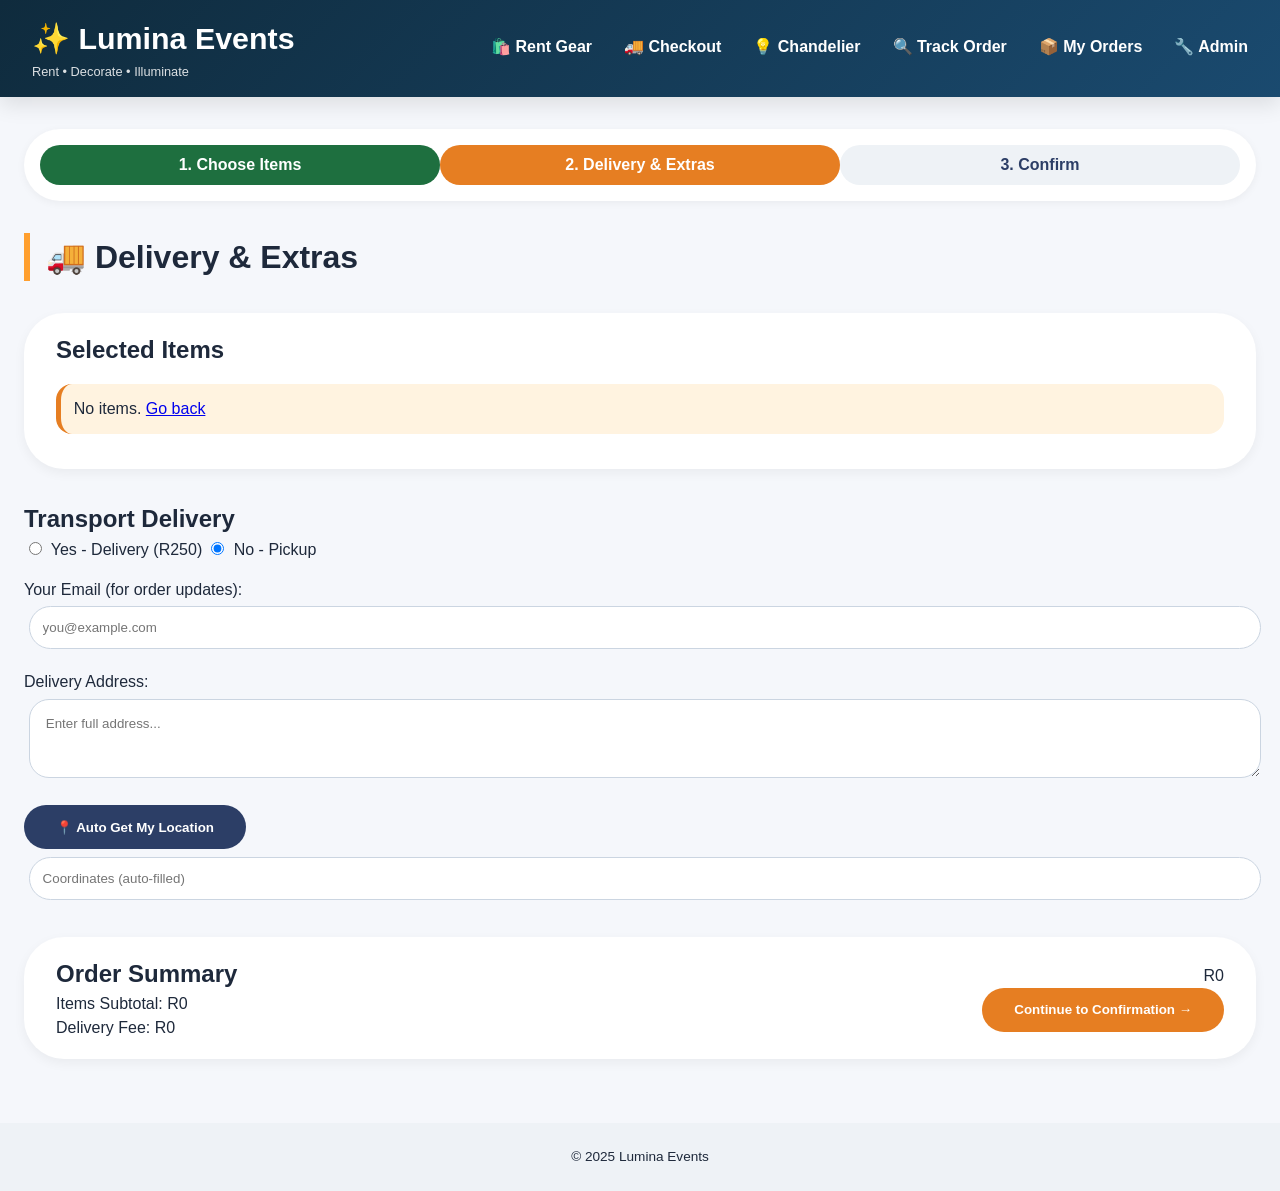
<file: delivery.html>
<!DOCTYPE html>
<html lang="en">
<head>
    <meta charset="UTF-8">
    <meta name="viewport" content="width=device-width, initial-scale=1.0">
    <title>Lumina Events | Checkout</title>
    <link rel="stylesheet" href="style.css">
</head>
<body>
    <div class="layout-bar">
        <div class="logo-area">
            <h1>✨ Lumina Events</h1>
            <p>Rent • Decorate • Illuminate</p>
        </div>
        <button class="burger" id="burgerBtn">
            <span></span><span></span><span></span>
        </button>
        <div class="nav-links" id="navLinks">
            <a href="index.html">🛍️ Rent Gear</a>
            <a href="delivery.html">🚚 Checkout</a>
            <a href="chandelier.html">💡 Chandelier</a>
            <a href="track.html">🔍 Track Order</a>
            <a href="orders.html">📦 My Orders</a>
            <a href="admin.html">🔧 Admin</a>
        </div>
    </div>

    <main class="container">
        <div class="stepper">
            <div class="step done">1. Choose Items</div>
            <div class="step active">2. Delivery & Extras</div>
            <div class="step">3. Confirm</div>
        </div>

        <div class="page-title">🚚 Delivery & Extras</div>

        <div class="checkout-summary">
            <h2>Selected Items</h2>
            <div id="cart-items"></div>
        </div>

        <div class="delivery-option">
            <h2>Transport Delivery</h2>
            <div class="radio-group">
                <label><input type="radio" name="delivery" value="yes" id="del-yes"> Yes - Delivery (R250)</label>
                <label><input type="radio" name="delivery" value="no" id="del-no" checked> No - Pickup</label>
            </div>

            <div style="margin-top: 1rem;">
                <label>Your Email (for order updates):</label>
                <input type="email" id="customerEmail" placeholder="you@example.com" required style="width:100%; padding:0.8rem; border-radius:40px;">
            </div>

            <div style="margin-top: 1rem;">
                <label>Delivery Address:</label><br>
                <textarea id="address" rows="3" style="width:100%; padding:1rem; border-radius:20px; border:1px solid #cbd5e1;" placeholder="Enter full address..."></textarea>
                <div id="addressError" style="color:#c0392b; font-size:0.8rem; margin-top:0.3rem; display:none;">Address required for delivery.</div>
            </div>

            <button id="getLocationBtn" class="btn" style="margin-top:1rem;">📍 Auto Get My Location</button>
            <input type="text" id="coordinates" placeholder="Coordinates (auto-filled)" style="width:100%; margin-top:0.5rem; padding:0.8rem; border-radius:40px;" readonly>
        </div>

        <div class="total-area">
            <div>
                <div class="total-label">Order Summary</div>
                <div id="summary-subtotal">Items Subtotal: R0</div>
                <div id="delivery-fee">Delivery Fee: R0</div>
            </div>
            <div style="text-align:right;">
                <div class="grand-total" id="final-total">R0</div>
                <button id="placeOrderBtn" class="btn btn-primary">Continue to Confirmation →</button>
            </div>
        </div>
    </main>

    <footer>© 2025 Lumina Events</footer>
    <script type="module" src="js/delivery.js"></script>
    <script>
        const burger = document.getElementById('burgerBtn');
        const navLinks = document.getElementById('navLinks');
        if (burger && navLinks) {
            burger.addEventListener('click', () => navLinks.classList.toggle('active'));
            navLinks.querySelectorAll('a').forEach(link => link.addEventListener('click', () => navLinks.classList.remove('active')));
        }
    </script>
</body>
</html>
</file>
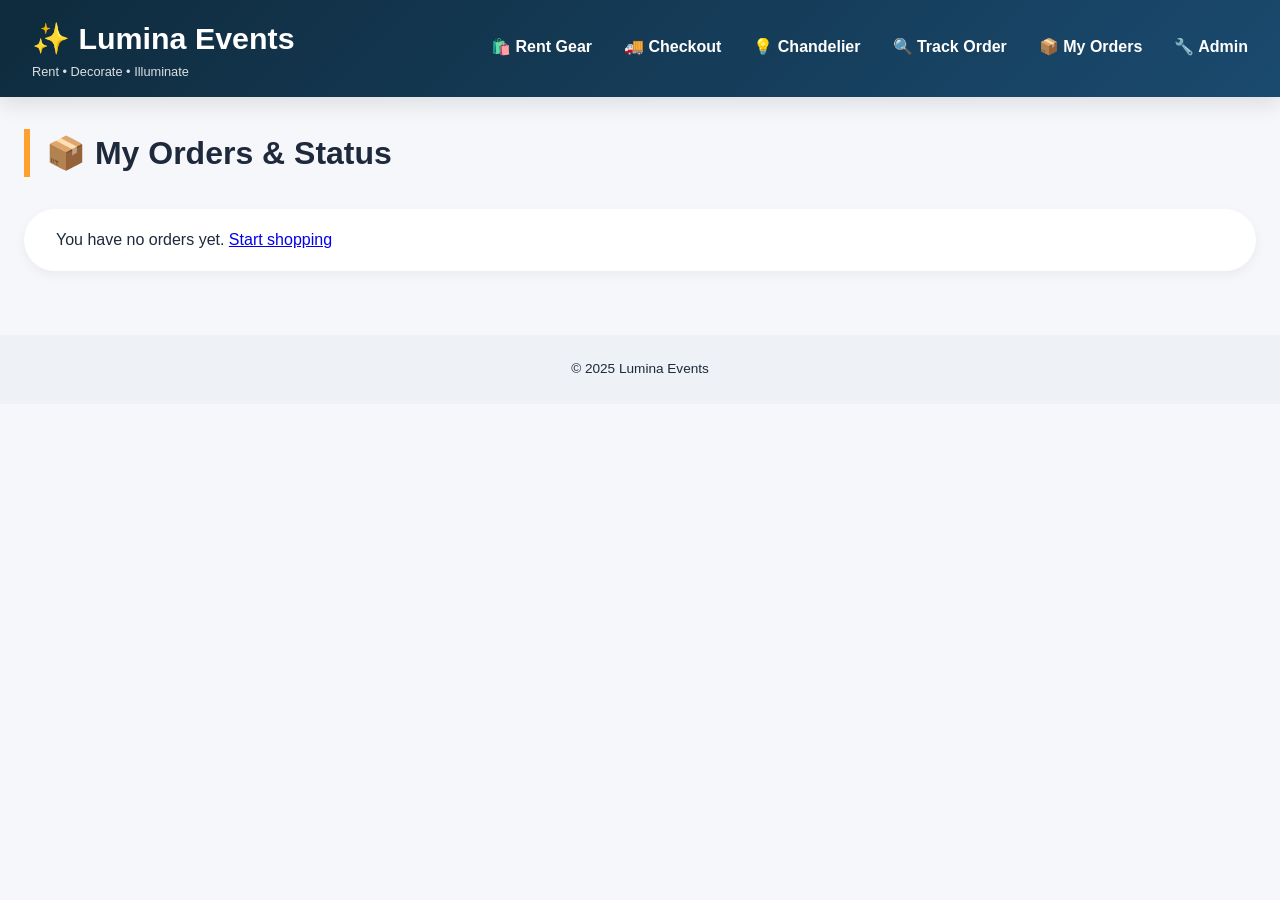
<file: orders.html>
<!DOCTYPE html>
<html lang="en">
<head>
    <meta charset="UTF-8">
    <meta name="viewport" content="width=device-width, initial-scale=1.0">
    <title>Lumina Events | My Orders</title>
    <link rel="stylesheet" href="style.css">
</head>
<body>
    <div class="layout-bar">
    <div class="logo-area">
        <h1>✨ Lumina Events</h1>
        <p>Rent • Decorate • Illuminate</p>
    </div>
    <button class="burger" id="burgerBtn">
        <span></span><span></span><span></span>
    </button>
    <div class="nav-links" id="navLinks">
            <a href="index.html">🛍️ Rent Gear</a>
            <a href="delivery.html">🚚 Checkout</a>
            <a href="chandelier.html">💡 Chandelier</a>
            <a href="track.html">🔍 Track Order</a>
            <a href="orders.html">📦 My Orders</a>
            <a href="admin.html">🔧 Admin</a>
        </div>
    </div>

    <main class="container">
        <div class="page-title">📦 My Orders & Status</div>
        <div id="ordersListContainer" class="checkout-summary"></div>
    </main>

    <footer>© 2025 Lumina Events</footer>
    <script type="module" src="js/orders.js"></script>

    <script>
    // Burger menu toggle
    const burger = document.getElementById('burgerBtn');
    const navLinks = document.getElementById('navLinks');
    if (burger && navLinks) {
        burger.addEventListener('click', () => {
            navLinks.classList.toggle('active');
        });
        // Close menu when clicking a link
        navLinks.querySelectorAll('a').forEach(link => {
            link.addEventListener('click', () => {
                navLinks.classList.remove('active');
            });
        });
    }
</script>
</body>
</html>
</file>
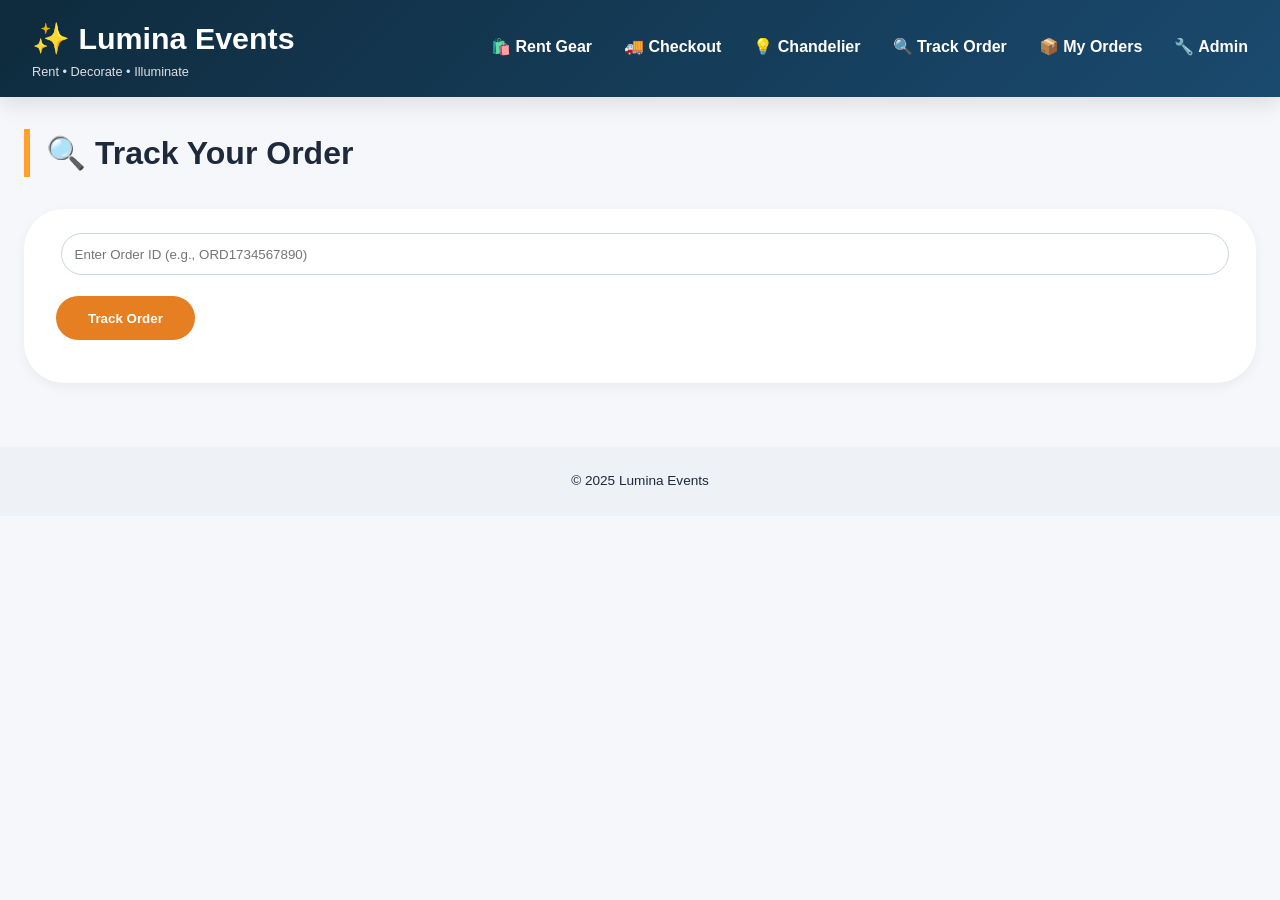
<file: track.html>
<!DOCTYPE html>
<html lang="en">
<head>
    <meta charset="UTF-8">
    <meta name="viewport" content="width=device-width, initial-scale=1.0">
    <title>Track Order | Lumina Events</title>
    <link rel="stylesheet" href="style.css">
</head>
<body>
    <div class="layout-bar">
        <div class="logo-area">
            <h1>✨ Lumina Events</h1>
            <p>Rent • Decorate • Illuminate</p>
        </div>
        <button class="burger" id="burgerBtn">
            <span></span><span></span><span></span>
        </button>
        <div class="nav-links" id="navLinks">
            <a href="index.html">🛍️ Rent Gear</a>
            <a href="delivery.html">🚚 Checkout</a>
            <a href="chandelier.html">💡 Chandelier</a>
            <a href="track.html">🔍 Track Order</a>
            <a href="orders.html">📦 My Orders</a>
            <a href="admin.html">🔧 Admin</a>
        </div>
    </div>
    <main class="container">
        <div class="page-title">🔍 Track Your Order</div>
        <div class="checkout-summary">
            <input type="text" id="orderIdInput" placeholder="Enter Order ID (e.g., ORD1734567890)" style="width:100%; padding:0.8rem;">
            <button id="trackBtn" class="btn btn-primary" style="margin-top:1rem;">Track Order</button>
            <div id="trackResult" style="margin-top:1.5rem;"></div>
        </div>
    </main>
    <footer>© 2025 Lumina Events</footer>
    <script type="module" src="js/track.js"></script>
    <script>
        // Burger menu toggle
        const burger = document.getElementById('burgerBtn');
        const navLinks = document.getElementById('navLinks');
        if (burger && navLinks) {
            burger.addEventListener('click', () => navLinks.classList.toggle('active'));
            navLinks.querySelectorAll('a').forEach(link => link.addEventListener('click', () => navLinks.classList.remove('active')));
        }
        // Auto-fill order ID from URL parameter ?id=...
        const urlParams = new URLSearchParams(window.location.search);
        const orderIdFromUrl = urlParams.get('id');
        if (orderIdFromUrl) {
            document.getElementById('orderIdInput').value = orderIdFromUrl;
            // Optionally auto-click track button
            document.getElementById('trackBtn').click();
        }
    </script>
</body>
</html>
</file>
<file: style.css>
* {
    margin: 0;
    padding: 0;
    box-sizing: border-box;
    font-family: 'Segoe UI', Roboto, 'Helvetica Neue', sans-serif;
}

body {
    background: #f5f7fb;
    color: #1e293b;
    line-height: 1.5;
}

/* Layout Bar */
.layout-bar {
    background: linear-gradient(135deg, #0f2b3d 0%, #1a4a6f 100%);
    color: white;
    padding: 1rem 2rem;
    display: flex;
    flex-wrap: wrap;
    align-items: center;
    justify-content: space-between;
    box-shadow: 0 8px 20px rgba(0,0,0,0.1);
}

.logo-area h1 {
    font-size: 1.9rem;
    font-weight: 700;
}
.logo-area p {
    font-size: 0.8rem;
    opacity: 0.85;
}

.nav-links {
    display: flex;
    gap: 2rem;
    align-items: center;
}
.nav-links a {
    color: white;
    text-decoration: none;
    font-weight: 600;
    padding: 0.5rem 0;
    border-bottom: 2px solid transparent;
    transition: 0.2s;
}
.nav-links a:hover, .nav-links a.active {
    border-bottom-color: #ffb347;
}

.container {
    max-width: 1300px;
    margin: 2rem auto;
    padding: 0 1.5rem;
}

.page-title {
    font-size: 2rem;
    font-weight: 700;
    margin-bottom: 1.5rem;
    border-left: 6px solid #ff9f2e;
    padding-left: 1rem;
}

/* Stepper */
.stepper {
    display: flex;
    justify-content: space-between;
    margin-bottom: 2rem;
    background: white;
    padding: 1rem;
    border-radius: 60px;
    box-shadow: 0 2px 8px rgba(0,0,0,0.05);
}
.step {
    flex: 1;
    text-align: center;
    padding: 0.5rem;
    border-radius: 40px;
    background: #eef2f6;
    color: #2c3e66;
    font-weight: 600;
}
.step.active { background: #e67e22; color: white; }
.step.done { background: #1e6f3f; color: white; }

/* Date input */
.date-input {
    padding: 0.8rem;
    font-size: 1rem;
    border-radius: 40px;
    border: 1px solid #cbd5e1;
    width: 100%;
    max-width: 300px;
    margin-bottom: 1.5rem;
}

/* Category title */
.category-title {
    font-size: 1.5rem;
    margin: 1.5rem 0 0.5rem;
    padding-left: 0.5rem;
    border-left: 4px solid #e67e22;
}

/* HORIZONTAL SCROLL - this is what you need */
.products-slider {
    width: 100%;
    overflow-x: auto;
    overflow-y: hidden;
    white-space: nowrap;
    padding: 1rem 0;
    margin: 0.5rem 0;
    scrollbar-width: thin;
    -webkit-overflow-scrolling: touch;
}
.products-slider::-webkit-scrollbar {
    height: 6px;
}
.products-slider::-webkit-scrollbar-track {
    background: #eef2f6;
    border-radius: 10px;
}
.products-slider::-webkit-scrollbar-thumb {
    background: #cbd5e1;
    border-radius: 10px;
}

/* Products grid - flex row for horizontal layout */
.products-grid {
    display: flex;
    flex-direction: row;
    gap: 1.5rem;
    white-space: normal;
}

/* Product card - base size desktop */
.product-card {
    flex: 0 0 auto;
    width: 260px;
    background: white;
    border-radius: 20px;
    padding: 1rem;
    box-shadow: 0 4px 12px rgba(0,0,0,0.08);
    border: 1px solid #e9eef3;
    transition: transform 0.2s;
}
.product-card:hover {
    transform: translateY(-4px);
}

.product-img {
    width: 100%;
    height: 120px;
    object-fit: cover;
    border-radius: 12px;
    margin-bottom: 0.5rem;
    background: #f0f0f0;
}
.product-name {
    font-size: 1.2rem;
    font-weight: 700;
    white-space: normal;
}
.product-desc {
    font-size: 0.75rem;
    color: #4a5568;
    margin: 0.2rem 0;
    white-space: normal;
}
.product-price {
    font-size: 1.1rem;
    font-weight: 600;
    color: #1e6f3f;
    margin: 0.3rem 0;
}
.stock-info {
    font-size: 0.7rem;
    color: #2c3e66;
}
.qty-control {
    display: flex;
    align-items: center;
    justify-content: space-between;
    gap: 0.5rem;
    margin: 0.5rem 0;
}
.qty-control button {
    background: #e2e8f0;
    border: none;
    width: 28px;
    height: 28px;
    border-radius: 50%;
    font-weight: bold;
    cursor: pointer;
}
.qty-control button:disabled {
    opacity: 0.4;
}
.qty-val {
    font-weight: bold;
    min-width: 24px;
    text-align: center;
}
.item-subtotal {
    font-size: 0.75rem;
    background: #f1f5f9;
    padding: 0.2rem 0.5rem;
    border-radius: 20px;
    text-align: center;
}

/* Total area, delivery card, order summary */
.total-area, .delivery-card, .order-summary, .cart-editable, .checkout-summary {
    background: white;
    border-radius: 40px;
    padding: 1.2rem 2rem;
    margin: 2rem 0;
    box-shadow: 0 4px 12px rgba(0,0,0,0.05);
}
.total-area {
    display: flex;
    justify-content: space-between;
    align-items: center;
    flex-wrap: wrap;
    gap: 1rem;
}
.total-label { font-size: 1.5rem; font-weight: 700; }
.total-amount { font-size: 2rem; font-weight: 800; color: #0f5c2f; }

/* Buttons */
.btn {
    border: none;
    padding: 0.9rem 2rem;
    border-radius: 60px;
    font-weight: 700;
    cursor: pointer;
    background: #2c3e66;
    color: white;
}
.btn-primary { background: #e67e22; }
.btn-primary:hover { background: #d35400; }
.btn-outline { background: transparent; border: 2px solid #2c3e66; color: #2c3e66; }
.btn-outline:hover { background: #2c3e66; color: white; }

.warning-msg {
    background: #fff3e0;
    border-left: 5px solid #e67e22;
    padding: 0.8rem;
    border-radius: 16px;
    margin: 1rem 0;
}

/* Cart item on delivery page */
.cart-item, .summary-item {
    display: flex;
    justify-content: space-between;
    align-items: center;
    padding: 0.8rem;
    border-bottom: 1px solid #eef2f6;
    flex-wrap: wrap;
    gap: 0.5rem;
}
.cart-item button {
    margin: 0 0.2rem;
    padding: 0.2rem 0.6rem;
    border-radius: 30px;
    border: none;
    cursor: pointer;
    background: #e2e8f0;
}
.cart-remove { background: #fee2e2 !important; color: #c0392b; }

/* Admin */
.admin-product-card {
    display: flex;
    align-items: center;
    gap: 1rem;
    background: white;
    padding: 0.8rem;
    margin: 0.5rem 0;
    border-radius: 20px;
}
.edit-product-btn { background: #2c3e66; color: white; }
.delete-product-btn { background: #c0392b; color: white; }
#editForm {
    background: #fef9e6;
    border-left: 5px solid #e67e22;
    margin: 1rem 0;
    padding: 1rem;
    border-radius: 20px;
    display: none;
}
.order-item {
    background: #f8f9fa;
    padding: 0.8rem;
    margin: 0.8rem 0;
    border-radius: 16px;
}
input, select, textarea {
    padding: 0.5rem;
    margin: 0.3rem;
    border-radius: 40px;
    border: 1px solid #cbd5e1;
}
footer {
    text-align: center;
    margin-top: 4rem;
    padding: 1.5rem;
    background: #eef2f6;
    font-size: 0.85rem;
}

/* Modal Styles */
.modal {
    display: none;
    position: fixed;
    z-index: 1000;
    left: 0;
    top: 0;
    width: 100%;
    height: 100%;
    background-color: rgba(0,0,0,0.5);
}
.modal-content {
    background-color: white;
    margin: 15% auto;
    padding: 2rem;
    border-radius: 30px;
    width: 90%;
    max-width: 400px;
    text-align: center;
    position: relative;
}
.close-modal {
    position: absolute;
    right: 1.5rem;
    top: 0.5rem;
    font-size: 2rem;
    cursor: pointer;
}
.modal-content input {
    width: 100%;
    margin: 0.5rem 0;
    padding: 0.8rem;
    border-radius: 40px;
}

/* ========== MOBILE MEDIA QUERIES ========== */
@media (max-width: 768px) {
    .layout-bar {
        flex-direction: column;
        text-align: center;
        padding: 0.8rem 1rem;
    }
    .nav-links {
        gap: 1rem;
        flex-wrap: wrap;
        justify-content: center;
    }
    .container {
        padding: 0 1rem;
    }
    .page-title {
        font-size: 1.5rem;
    }
    .stepper {
        flex-direction: row;
        flex-wrap: wrap;
        justify-content: center;
        gap: 0.5rem;
    }
    .step {
        flex: none;
        width: auto;
        min-width: 80px;
        font-size: 0.7rem;
        padding: 0.4rem 0.5rem;
    }
    .product-card {
        width: 200px;
        padding: 0.8rem;
    }
    .product-img {
        height: 100px;
    }
    .product-name {
        font-size: 1rem;
    }
    .product-desc {
        font-size: 0.7rem;
    }
    .product-price {
        font-size: 0.9rem;
    }
    .qty-control button {
        width: 26px;
        height: 26px;
    }
    .total-area {
        flex-direction: column;
        align-items: stretch;
        text-align: center;
    }
    .btn {
        width: 100%;
    }
    .admin-product-card {
        flex-direction: column;
        text-align: center;
    }
    input, select, textarea {
        width: 100%;
    }
}

@media (max-width: 480px) {
    .product-card {
        width: 170px;
        padding: 0.6rem;
    }
    .product-img {
        height: 85px;
    }
    .product-name {
        font-size: 0.85rem;
    }
    .product-desc {
        font-size: 0.65rem;
        display: none;
    }
    .product-price {
        font-size: 0.8rem;
    }
    .qty-control button {
        width: 24px;
        height: 24px;
        font-size: 0.8rem;
    }
    .qty-val {
        font-size: 0.8rem;
    }
    .step {
        min-width: 65px;
        font-size: 0.6rem;
    }
    .category-title {
        font-size: 1.2rem;
    }
}

/* Add to existing CSS */
details {
    margin: 0.5rem 0;
}
summary {
    cursor: pointer;
    font-weight: bold;
    color: #e67e22;
}
.order-item {
    background: #f8f9fa;
    padding: 1rem;
    margin: 1rem 0;
    border-radius: 20px;
    border-left: 4px solid #e67e22;
}


/* ========== BURGER MENU ========== */
.burger {
    display: none;
    flex-direction: column;
    cursor: pointer;
    gap: 5px;
    background: none;
    border: none;
    padding: 0.5rem;
}
.burger span {
    width: 28px;
    height: 3px;
    background: white;
    border-radius: 3px;
    transition: 0.3s;
}

/* Mobile Styles */
@media (max-width: 768px) {
    .burger {
        display: flex;
    }
    .nav-links {
        position: fixed;
        top: 70px;
        left: -100%;
        width: 80%;
        height: calc(100vh - 70px);
        background: linear-gradient(135deg, #0f2b3d 0%, #1a4a6f 100%);
        flex-direction: column;
        align-items: center;
        justify-content: flex-start;
        padding-top: 2rem;
        transition: left 0.3s ease;
        z-index: 1000;
        gap: 1.5rem;
    }
    .nav-links.active {
        left: 0;
    }
    .nav-links a {
        font-size: 1.2rem;
        padding: 0.8rem;
    }
    .layout-bar {
        flex-direction: row;
        justify-content: space-between;
        position: relative;
    }
    .logo-area h1 {
        font-size: 1.3rem;
    }
    .logo-area p {
        font-size: 0.7rem;
    }
}
</file>
